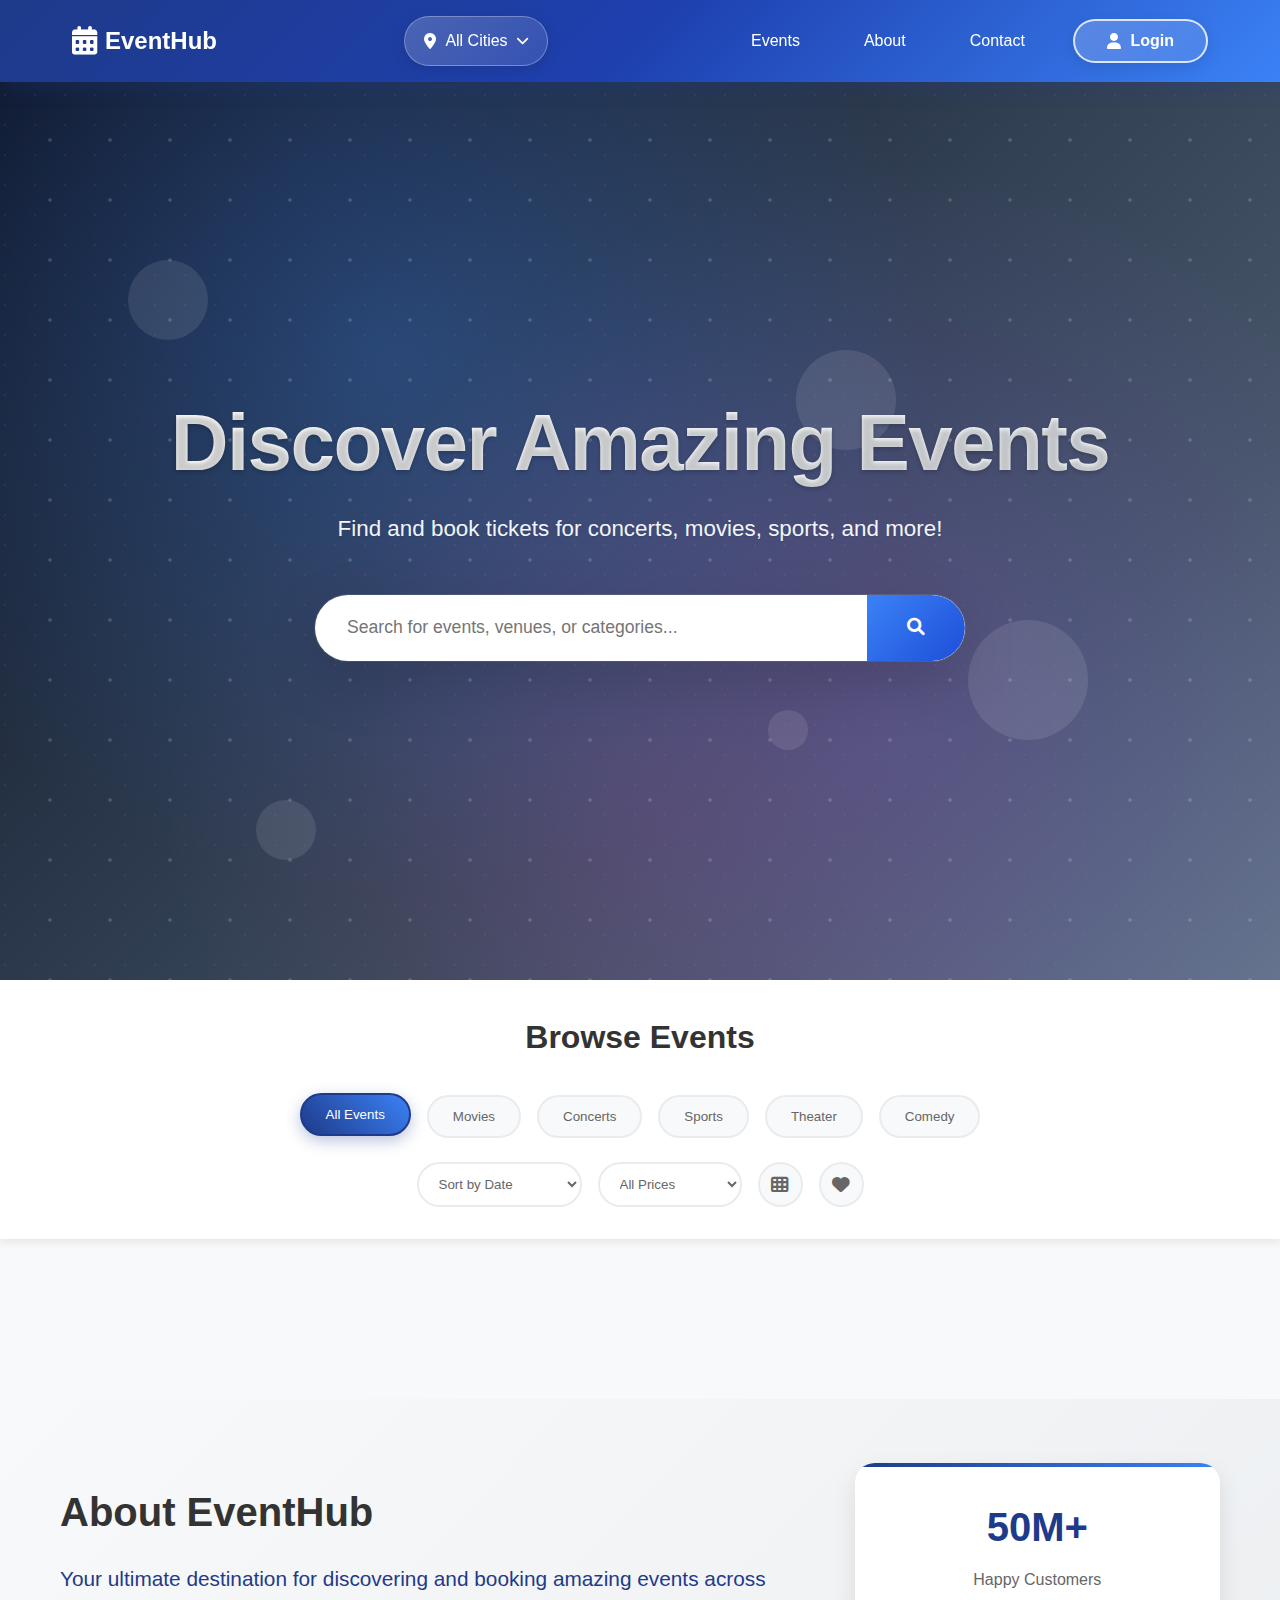
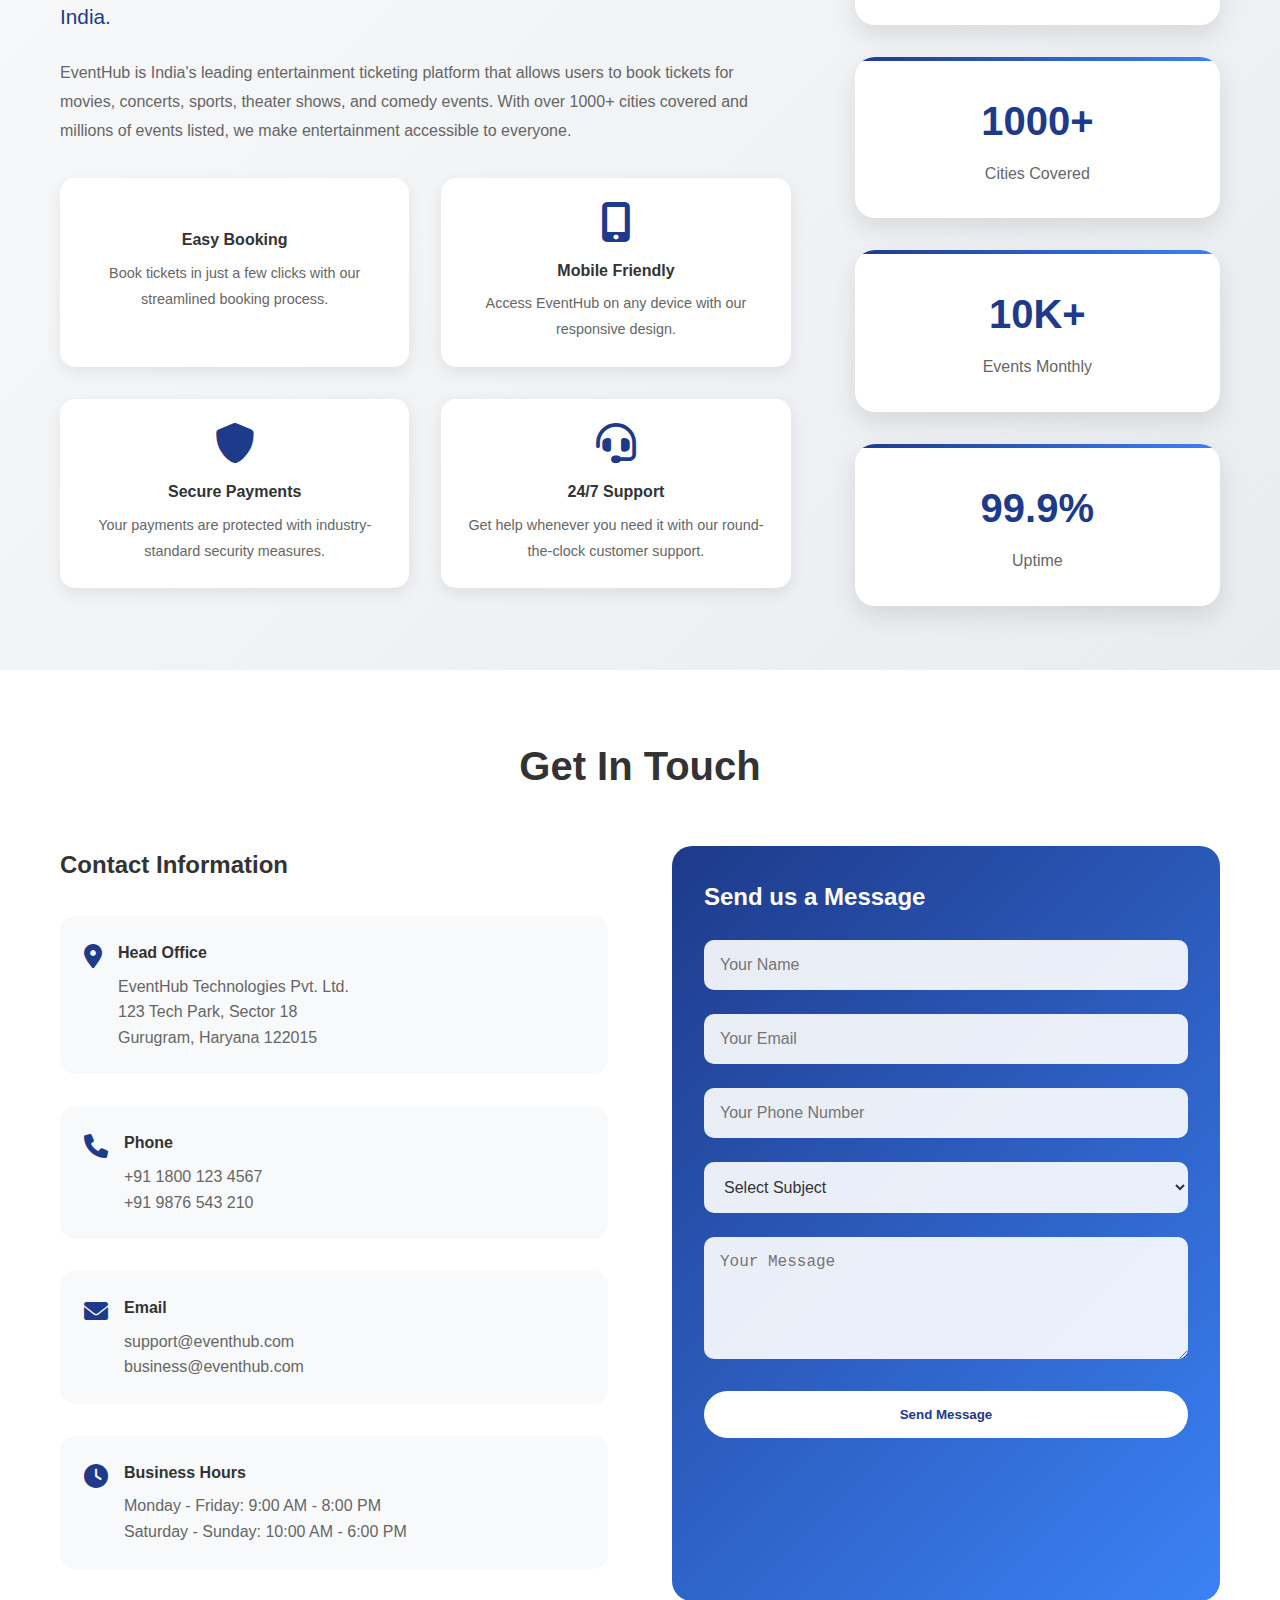
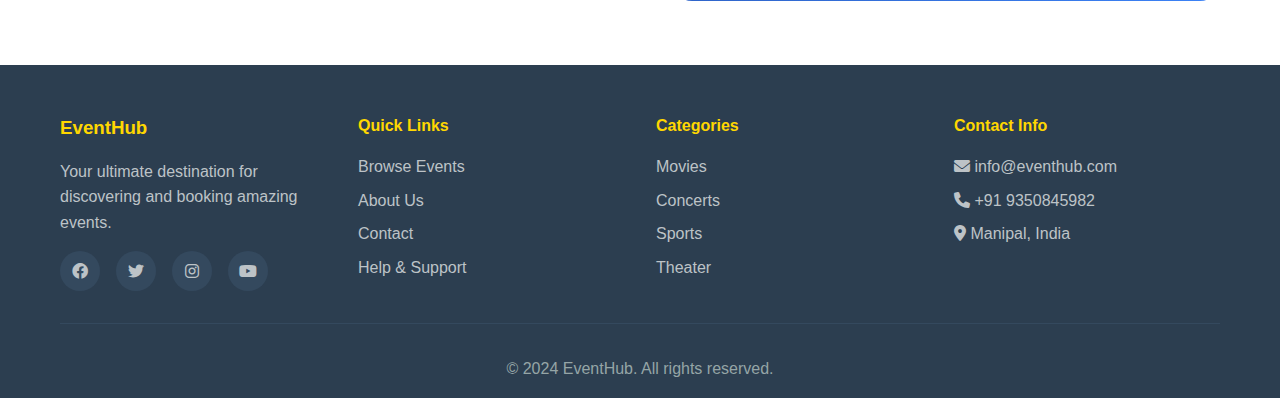
<file: index.html>
<!DOCTYPE html>
<html lang="en">
<head>
    <meta charset="UTF-8">
    <meta name="viewport" content="width=device-width, initial-scale=1.0">
    <title>EventHub - Your Ultimate Event Management Platform</title>
    <link rel="stylesheet" href="styles.css">
    <link href="https://cdnjs.cloudflare.com/ajax/libs/font-awesome/6.0.0/css/all.min.css" rel="stylesheet">
</head>
<body>
    <!-- Header -->
    <header class="header">
        <nav class="navbar">
            <div class="nav-brand">
                <i class="fas fa-calendar-alt"></i>
                <span>EventHub</span>
            </div>
            <div class="nav-center">
                <div class="city-selector" onclick="openCityModal()">
                    <i class="fas fa-map-marker-alt"></i>
                    <span id="selectedCity">All Cities</span>
                    <i class="fas fa-chevron-down"></i>
                </div>
            </div>
            <div class="nav-links">
                <a href="#events">Events</a>
                <a href="#about">About</a>
                <a href="#contact">Contact</a>
                <button class="login-btn" onclick="openLoginModal()" id="loginBtn">
                    <i class="fas fa-user"></i>
                    <span>Login</span>
                </button>
                <div class="user-menu" id="userMenu" style="display: none;">
                    <div class="user-info">
                        <i class="fas fa-user-circle"></i>
                        <span id="userName">John Doe</span>
                    </div>
                    <div class="user-dropdown">
                        <a href="#" onclick="showProfile()"><i class="fas fa-user"></i> My Profile</a>
                        <a href="#" onclick="showBookings()"><i class="fas fa-ticket-alt"></i> My Bookings</a>
                        <a href="#" onclick="showFavorites()"><i class="fas fa-heart"></i> Favorites</a>
                        <a href="#" onclick="logout()"><i class="fas fa-sign-out-alt"></i> Logout</a>
                    </div>
                </div>
            </div>
            <div class="hamburger">
                <span></span>
                <span></span>
                <span></span>
            </div>
        </nav>
    </header>

    <!-- Hero Section -->
    <section class="hero">
        <div class="floating-shapes">
            <div class="shape"></div>
            <div class="shape"></div>
            <div class="shape"></div>
            <div class="shape"></div>
            <div class="shape"></div>
        </div>
        <div class="hero-content">
            <h1>Discover Amazing Events</h1>
            <p>Find and book tickets for concerts, movies, sports, and more!</p>
            <div class="search-bar">
                <input type="text" id="searchInput" placeholder="Search for events, venues, or categories..." autocomplete="off">
                <button id="searchBtn"><i class="fas fa-search"></i></button>
            </div>
        </div>
    </section>

    <!-- Filter Section -->
    <section class="filter-section">
        <div class="container">
            <h2>Browse Events</h2>
            <div class="filter-controls">
                <div class="filter-tabs">
                    <button class="filter-btn active" data-category="all">All Events</button>
                    <button class="filter-btn" data-category="movies">Movies</button>
                    <button class="filter-btn" data-category="concerts">Concerts</button>
                    <button class="filter-btn" data-category="sports">Sports</button>
                    <button class="filter-btn" data-category="theater">Theater</button>
                    <button class="filter-btn" data-category="comedy">Comedy</button>
                </div>
                <div class="advanced-filters">
                    <select id="sortSelect" class="filter-dropdown">
                        <option value="date">Sort by Date</option>
                        <option value="price-low">Price: Low to High</option>
                        <option value="price-high">Price: High to Low</option>
                        <option value="popularity">Most Popular</option>
                    </select>
                    <select id="priceFilter" class="filter-dropdown">
                        <option value="all">All Prices</option>
                        <option value="0-500">Under ₹500</option>
                        <option value="500-1000">₹500 - ₹1000</option>
                        <option value="1000-2000">₹1000 - ₹2000</option>
                        <option value="2000+">Above ₹2000</option>
                    </select>
                    <button class="view-toggle" id="viewToggle" title="Toggle Grid/List View">
                        <i class="fas fa-th"></i>
                    </button>
                    <button class="favorites-toggle" id="favoritesToggle" title="Show Favorites">
                        <i class="fas fa-heart"></i>
                    </button>
                </div>
            </div>
        </div>
    </section>

    <!-- Events Grid -->
    <section class="events-section" id="events">
        <div class="container">
            <div class="events-grid" id="eventsGrid">
            </div>
        </div>
    </section>

    <!-- About Section -->
    <section class="about-section" id="about">
        <div class="container">
            <div class="about-content">
                <div class="about-text">
                    <h2>About EventHub</h2>
                    <p class="lead">Your ultimate destination for discovering and booking amazing events across India.</p>
                    <p>EventHub is India's leading entertainment ticketing platform that allows users to book tickets for movies, concerts, sports, theater shows, and comedy events. With over 1000+ cities covered and millions of events listed, we make entertainment accessible to everyone.</p>
                    
                    <div class="features-grid">
                        <div class="feature-item">
                            <i class="fas fa-tickets-alt"></i>
                            <h4>Easy Booking</h4>
                            <p>Book tickets in just a few clicks with our streamlined booking process.</p>
                        </div>
                        <div class="feature-item">
                            <i class="fas fa-mobile-alt"></i>
                            <h4>Mobile Friendly</h4>
                            <p>Access EventHub on any device with our responsive design.</p>
                        </div>
                        <div class="feature-item">
                            <i class="fas fa-shield-alt"></i>
                            <h4>Secure Payments</h4>
                            <p>Your payments are protected with industry-standard security measures.</p>
                        </div>
                        <div class="feature-item">
                            <i class="fas fa-headset"></i>
                            <h4>24/7 Support</h4>
                            <p>Get help whenever you need it with our round-the-clock customer support.</p>
                        </div>
                    </div>
                </div>
                <div class="about-stats">
                    <div class="stat-item">
                        <span class="stat-number">50M+</span>
                        <span class="stat-label">Happy Customers</span>
                    </div>
                    <div class="stat-item">
                        <span class="stat-number">1000+</span>
                        <span class="stat-label">Cities Covered</span>
                    </div>
                    <div class="stat-item">
                        <span class="stat-number">10K+</span>
                        <span class="stat-label">Events Monthly</span>
                    </div>
                    <div class="stat-item">
                        <span class="stat-number">99.9%</span>
                        <span class="stat-label">Uptime</span>
                    </div>
                </div>
            </div>
        </div>
    </section>

    <!-- Contact Section -->
    <section class="contact-section" id="contact">
        <div class="container">
            <h2>Get In Touch</h2>
            <div class="contact-content">
                <div class="contact-info">
                    <h3>Contact Information</h3>
                    <div class="contact-item">
                        <i class="fas fa-map-marker-alt"></i>
                        <div>
                            <h4>Head Office</h4>
                            <p>EventHub Technologies Pvt. Ltd.<br>
                            123 Tech Park, Sector 18<br>
                            Gurugram, Haryana 122015</p>
                        </div>
                    </div>
                    <div class="contact-item">
                        <i class="fas fa-phone"></i>
                        <div>
                            <h4>Phone</h4>
                            <p>+91 1800 123 4567<br>
                            +91 9876 543 210</p>
                        </div>
                    </div>
                    <div class="contact-item">
                        <i class="fas fa-envelope"></i>
                        <div>
                            <h4>Email</h4>
                            <p>support@eventhub.com<br>
                            business@eventhub.com</p>
                        </div>
                    </div>
                    <div class="contact-item">
                        <i class="fas fa-clock"></i>
                        <div>
                            <h4>Business Hours</h4>
                            <p>Monday - Friday: 9:00 AM - 8:00 PM<br>
                            Saturday - Sunday: 10:00 AM - 6:00 PM</p>
                        </div>
                    </div>
                </div>
                <div class="contact-form-container">
                    <form class="contact-form" id="contactForm">
                        <h3>Send us a Message</h3>
                        <div class="form-group">
                            <input type="text" id="contactName" placeholder="Your Name" required>
                        </div>
                        <div class="form-group">
                            <input type="email" id="contactEmail" placeholder="Your Email" required>
                        </div>
                        <div class="form-group">
                            <input type="tel" id="contactPhone" placeholder="Your Phone Number">
                        </div>
                        <div class="form-group">
                            <select id="contactSubject" required>
                                <option value="">Select Subject</option>
                                <option value="booking">Booking Issue</option>
                                <option value="refund">Refund Request</option>
                                <option value="technical">Technical Support</option>
                                <option value="partnership">Business Partnership</option>
                                <option value="other">Other</option>
                            </select>
                        </div>
                        <div class="form-group">
                            <textarea id="contactMessage" placeholder="Your Message" rows="5" required></textarea>
                        </div>
                        <button type="submit" class="submit-btn">Send Message</button>
                    </form>
                </div>
            </div>
        </div>
    </section>

    <!-- Booking Modal -->
    <div class="modal" id="bookingModal">
        <div class="modal-content">
            <span class="close">&times;</span>
            <div class="modal-header">
                <h2 id="modalEventTitle">Event Title</h2>
                <p id="modalEventDate">Event Date & Time</p>
            </div>
            <div class="modal-body">
                <div class="booking-details">
                    <div class="venue-info">
                        <h3>Venue Information</h3>
                        <p id="modalVenue">Venue Name</p>
                        <p id="modalLocation">Location</p>
                    </div>
                    <div class="ticket-selection">
                        <h3>Select Tickets</h3>
                        <div class="ticket-type">
                            <label for="regularTickets">Regular Tickets</label>
                            <div class="ticket-controls">
                                <button type="button" class="qty-btn" onclick="changeQuantity('regular', -1)">-</button>
                                <input type="number" id="regularTickets" value="0" min="0" max="10" readonly>
                                <button type="button" class="qty-btn" onclick="changeQuantity('regular', 1)">+</button>
                                <span class="price" id="regularPrice">₹500</span>
                            </div>
                        </div>
                        <div class="ticket-type">
                            <label for="premiumTickets">Premium Tickets</label>
                            <div class="ticket-controls">
                                <button type="button" class="qty-btn" onclick="changeQuantity('premium', -1)">-</button>
                                <input type="number" id="premiumTickets" value="0" min="0" max="10" readonly>
                                <button type="button" class="qty-btn" onclick="changeQuantity('premium', 1)">+</button>
                                <span class="price" id="premiumPrice">₹800</span>
                            </div>
                        </div>
                    </div>
                    <div class="booking-summary">
                        <h3>Booking Summary</h3>
                        <div class="summary-item">
                            <span>Total Tickets:</span>
                            <span id="totalTickets">0</span>
                        </div>
                        <div class="summary-item">
                            <span>Total Amount:</span>
                            <span id="totalAmount">₹0</span>
                        </div>
                    </div>
                </div>
            </div>
            <div class="modal-footer">
                <button class="btn-secondary" onclick="closeModal()">Cancel</button>
                <button class="btn-primary" onclick="confirmBooking()">Book Now</button>
            </div>
        </div>
    </div>

    <!-- Success Modal -->
    <div class="modal" id="successModal">
        <div class="modal-content success-modal">
            <div class="success-icon">
                <i class="fas fa-check-circle"></i>
            </div>
            <h2>Booking Confirmed!</h2>
            <p>Your tickets have been successfully booked. You will receive a confirmation email shortly.</p>
            <button class="btn-primary" onclick="closeSuccessModal()">Close</button>
        </div>
    </div>

    <!-- Login/Register Modal -->
    <div class="modal" id="loginModal">
        <div class="modal-content auth-modal">
            <span class="close" onclick="closeLoginModal()">&times;</span>
            <div class="auth-container">
                <!-- Login Form -->
                <div class="auth-form" id="loginForm">
                    <h2>Welcome Back!</h2>
                    <p>Sign in to your account</p>
                    <form onsubmit="handleLogin(event)">
                        <div class="form-group">
                            <input type="email" id="loginEmail" placeholder="Email Address" autocomplete="email" required>
                            <i class="fas fa-envelope form-icon"></i>
                        </div>
                        <div class="form-group">
                            <input type="password" id="loginPassword" placeholder="Password" autocomplete="current-password" required>
                            <i class="fas fa-lock form-icon"></i>
                        </div>
                        <div class="form-options">
                            <label class="checkbox-container">
                                <input type="checkbox" id="rememberMe">
                                <span class="checkmark"></span>
                                Remember me
                            </label>
                            <a href="#" class="forgot-link">Forgot Password?</a>
                        </div>
                        <button type="submit" class="auth-btn">Sign In</button>
                    </form>
                    <div class="auth-divider">
                        <span>or continue with</span>
                    </div>
                    <div class="social-login">
                        <button type="button" class="social-btn google-btn">
                            <i class="fab fa-google"></i>
                            Google
                        </button>
                        <button type="button" class="social-btn facebook-btn">
                            <i class="fab fa-facebook-f"></i>
                            Facebook
                        </button>
                    </div>
                    <p class="auth-switch">
                        Don't have an account? 
                        <a href="#" onclick="switchToRegister()">Sign up</a>
                    </p>
                </div>

                <!-- Register Form -->
                <div class="auth-form" id="registerForm" style="display: none;">
                    <h2>Create Account</h2>
                    <p>Join EventHub today</p>
                    <form onsubmit="handleRegister(event)">
                        <div class="form-group">
                            <input type="text" id="registerName" placeholder="Full Name" autocomplete="name" required>
                            <i class="fas fa-user form-icon"></i>
                        </div>
                        <div class="form-group">
                            <input type="email" id="registerEmail" placeholder="Email Address" autocomplete="email" required>
                            <i class="fas fa-envelope form-icon"></i>
                        </div>
                        <div class="form-group">
                            <input type="tel" id="registerPhone" placeholder="Phone Number" autocomplete="tel" required>
                            <i class="fas fa-phone form-icon"></i>
                        </div>
                        <div class="form-group">
                            <select id="registerCity" required>
                                <option value="">Select Your City</option>
                                <option value="mumbai">Mumbai</option>
                                <option value="delhi">Delhi</option>
                                <option value="bangalore">Bangalore</option>
                                <option value="hyderabad">Hyderabad</option>
                                <option value="pune">Pune</option>
                                <option value="chennai">Chennai</option>
                                <option value="kolkata">Kolkata</option>
                                <option value="ahmedabad">Ahmedabad</option>
                            </select>
                            <i class="fas fa-map-marker-alt form-icon"></i>
                        </div>
                        <div class="form-group">
                            <input type="password" id="registerPassword" placeholder="Password" autocomplete="new-password" required>
                            <i class="fas fa-lock form-icon"></i>
                        </div>
                        <div class="form-group">
                            <input type="password" id="confirmPassword" placeholder="Confirm Password" autocomplete="new-password" required>
                            <i class="fas fa-lock form-icon"></i>
                        </div>
                        <div class="form-options">
                            <label class="checkbox-container">
                                <input type="checkbox" id="agreeTerms" required>
                                <span class="checkmark"></span>
                                I agree to the <a href="#">Terms & Conditions</a>
                            </label>
                        </div>
                        <button type="submit" class="auth-btn">Create Account</button>
                    </form>
                    <div class="auth-divider">
                        <span>or continue with</span>
                    </div>
                    <div class="social-login">
                        <button type="button" class="social-btn google-btn">
                            <i class="fab fa-google"></i>
                            Google
                        </button>
                        <button type="button" class="social-btn facebook-btn">
                            <i class="fab fa-facebook-f"></i>
                            Facebook
                        </button>
                    </div>
                    <p class="auth-switch">
                        Already have an account? 
                        <a href="#" onclick="switchToLogin()">Sign in</a>
                    </p>
                </div>
            </div>
        </div>
    </div>

    <!-- City Selection Modal -->
    <div class="modal" id="cityModal">
        <div class="modal-content city-modal">
            <span class="close" onclick="closeCityModal()">&times;</span>
            <h2>Select Your City</h2>
            <div class="city-search">
                <input type="text" id="citySearch" placeholder="Search for your city...">
                <i class="fas fa-search"></i>
            </div>
            <div class="popular-cities">
                <h3>Popular Cities</h3>
                <div class="cities-grid">
                    <div class="city-item" onclick="selectCity('all')">
                        <i class="fas fa-globe"></i>
                        <span>All Cities</span>
                    </div>
                    <div class="city-item" onclick="selectCity('mumbai')">
                        <i class="fas fa-building"></i>
                        <span>Mumbai</span>
                    </div>
                    <div class="city-item" onclick="selectCity('delhi')">
                        <i class="fas fa-building"></i>
                        <span>Delhi</span>
                    </div>
                    <div class="city-item" onclick="selectCity('bangalore')">
                        <i class="fas fa-building"></i>
                        <span>Bangalore</span>
                    </div>
                    <div class="city-item" onclick="selectCity('hyderabad')">
                        <i class="fas fa-building"></i>
                        <span>Hyderabad</span>
                    </div>
                    <div class="city-item" onclick="selectCity('pune')">
                        <i class="fas fa-building"></i>
                        <span>Pune</span>
                    </div>
                    <div class="city-item" onclick="selectCity('chennai')">
                        <i class="fas fa-building"></i>
                        <span>Chennai</span>
                    </div>
                </div>
            </div>
        </div>
    </div>

    <!-- Footer -->
    <footer class="footer">
        <div class="container">
            <div class="footer-content">
                <div class="footer-section">
                    <h3>EventHub</h3>
                    <p>Your ultimate destination for discovering and booking amazing events.</p>
                    <div class="social-links">
                        <a href="#"><i class="fab fa-facebook"></i></a>
                        <a href="#"><i class="fab fa-twitter"></i></a>
                        <a href="#"><i class="fab fa-instagram"></i></a>
                        <a href="#"><i class="fab fa-youtube"></i></a>
                    </div>
                </div>
                <div class="footer-section">
                    <h4>Quick Links</h4>
                    <ul>
                        <li><a href="#events">Browse Events</a></li>
                        <li><a href="#about">About Us</a></li>
                        <li><a href="#contact">Contact</a></li>
                        <li><a href="#">Help & Support</a></li>
                    </ul>
                </div>
                <div class="footer-section">
                    <h4>Categories</h4>
                    <ul>
                        <li><a href="#">Movies</a></li>
                        <li><a href="#">Concerts</a></li>
                        <li><a href="#">Sports</a></li>
                        <li><a href="#">Theater</a></li>
                    </ul>
                </div>
                <div class="footer-section">
                    <h4>Contact Info</h4>
                    <p><i class="fas fa-envelope"></i> info@eventhub.com</p>
                    <p><i class="fas fa-phone"></i> +91 9350845982</p>
                    <p><i class="fas fa-map-marker-alt"></i> Manipal, India</p>
                </div>
            </div>
            <div class="footer-bottom">
                <p>&copy; 2024 EventHub. All rights reserved.</p>
            </div>
        </div>
    </footer>

    <script src="script.js"></script>
</body>
</html>
</file>
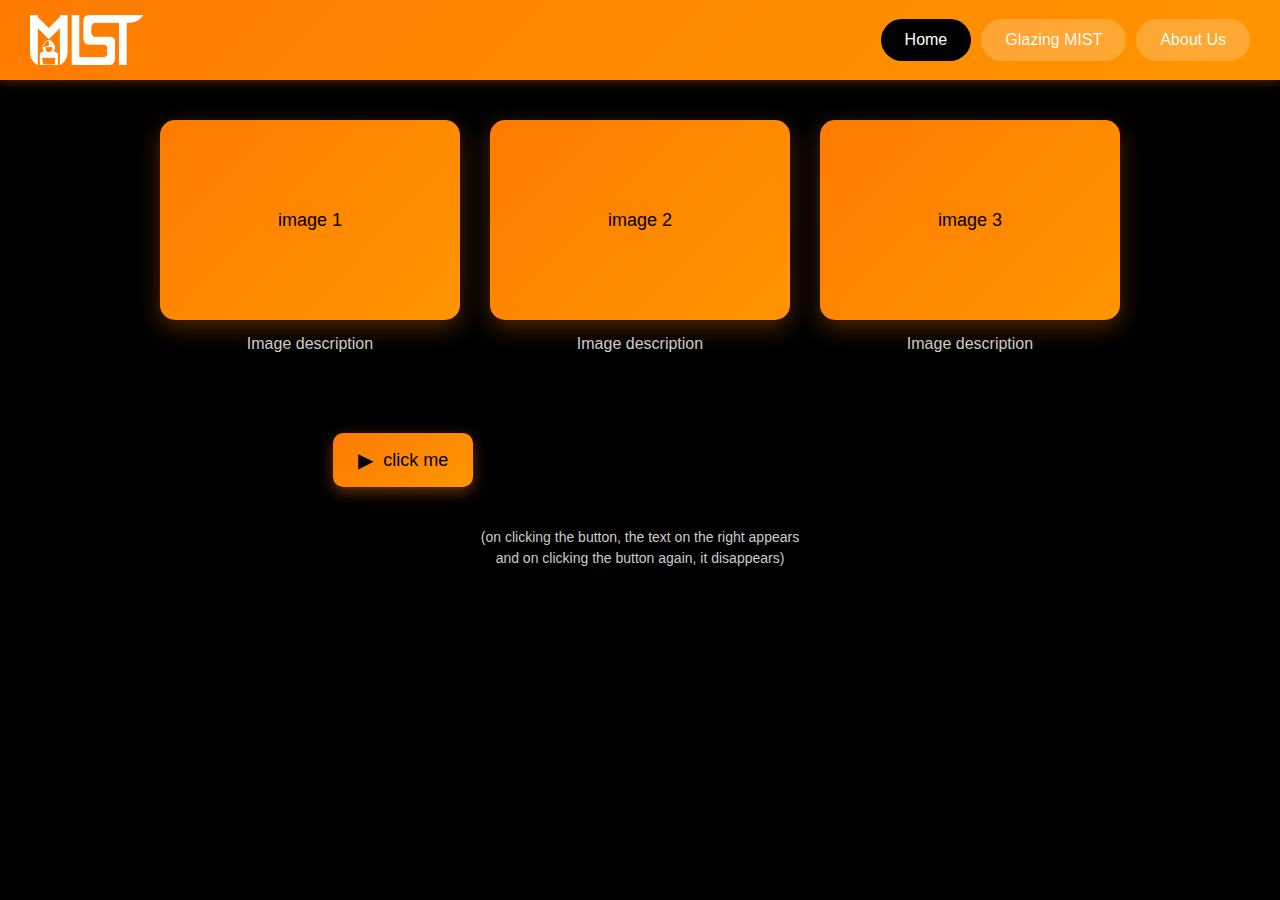
<file: WEBDEV TASK 1/index.html>
<!DOCTYPE html>
<html lang="en">
<head>
    <meta charset="UTF-8">
    <meta name="viewport" content="width=device-width, initial-scale=1.0">
    <title>MIST Website</title>
    <link rel="stylesheet" href="styles.css">
</head>
<body>
    <!-- Navigation Bar -->
    <nav class="navbar">
        <div class="logo">
            <img src="mist logo.png" alt="MIST Logo" class="logo-img">
        </div>
        <div class="nav-buttons">
            <button class="nav-btn active" data-page="home">Home</button>
            <button class="nav-btn" data-page="glazing">Glazing MIST</button>
            <button class="nav-btn" data-page="about">About Us</button>
        </div>
    </nav>

    <!-- Home Page -->
    <div id="home-page" class="page active">
        <div class="image-gallery">
            <div class="image-card">
                <div class="image-placeholder">image 1</div>
                <p class="image-description">Image description</p>
            </div>
            <div class="image-card">
                <div class="image-placeholder">image 2</div>
                <p class="image-description">Image description</p>
            </div>
            <div class="image-card">
                <div class="image-placeholder">image 3</div>
                <p class="image-description">Image description</p>
            </div>
        </div>
        
        <div class="interactive-section">
            <div class="click-button-container">
                <button class="click-button" id="clickMeBtn">
                    <span class="triangle">▶</span>
                    <span class="btn-text">click me</span>
                </button>
                <div class="click-message" id="clickMessage">YOU CLICKED THE BUTTON YAYYY!!!</div>
            </div>
            
            <div class="instruction-text">
                (on clicking the button, the text on the right appears<br>
                and on clicking the button again, it disappears)
            </div>
        </div>
    </div>

    <!-- Glazing MIST Page -->
    <div id="glazing-page" class="page">
        <div class="glazing-content">
            <div class="mist-logo-grid">
                <img src="mist logo.png" alt="MIST Logo" class="logo-top">
                <img src="mist logo.png" alt="MIST Logo" class="logo-left">
                <img src="mist logo.png" alt="MIST Logo" class="logo-right">
                <img src="mist logo.png" alt="MIST Logo" class="logo-bottom">
            </div>
            <p class="glazing-subtitle">MIST (Manipal Information Security Team) is the elite hacker squad that protects the campus from cyber threats while roasting people who still use "password123". These digital legends can explain SQL injection using dosa analogies and have CTF skills so sharp they could hack the attendance system (but won't, obviously).</p>
            <p class="glazing-subtitle">The MIST crew makes cybersecurity cooler than Instagram reels and runs workshops where overconfident CS students learn that watching Mr. Robot doesn't make them hackers. They're the heroes who save Manipalites from Nigerian princes and convince them that their crush's birthday isn't a strong password.</p>
        </div>
    </div>

    <!-- About Us Page -->
    <div id="about-page" class="page">
        <div class="about-content">
            <div class="alert-section">
                <button class="alert-button" id="alertBtn">press me pls</button>
                <p class="alert-description">
                    clicking on this button shows your name, registration number and phone number in a JS alert
                </p>
            </div>
        </div>
    </div>

    <script src="script.js"></script>
</body>
</html>
</file>
<file: WEBDEV TASK 1/styles.css>
* {
    margin: 0;
    padding: 0;
    box-sizing: border-box;
}

body {
    font-family: 'Arial', sans-serif;
    background-color: #000;
    color: #fff;
    overflow-x: hidden;
}

/* Navigation Bar */
.navbar {
    background: linear-gradient(135deg, #ff7b00, #ff9500);
    padding: 15px 30px;
    display: flex;
    justify-content: space-between;
    align-items: center;
    box-shadow: 0 2px 10px rgba(255, 123, 0, 0.3);
}

.logo {
    display: flex;
    align-items: center;
    gap: 10px;
}

.logo-img {
    height: 50px;
    width: auto;
    max-width: 150px;
    object-fit: contain;
}

.nav-buttons {
    display: flex;
    gap: 10px;
}

.nav-btn {
    padding: 12px 24px;
    border: none;
    border-radius: 25px;
    background-color: rgba(255, 255, 255, 0.2);
    color: #fff;
    font-size: 16px;
    font-weight: 500;
    cursor: pointer;
    transition: all 0.3s ease;
    backdrop-filter: blur(10px);
}

.nav-btn:hover {
    background-color: rgba(255, 255, 255, 0.3);
    transform: translateY(-2px);
}

.nav-btn.active {
    background-color: #000;
    color: #fff;
}

/* Page Container */
.page {
    display: none;
    min-height: calc(100vh - 80px);
    padding: 40px;
}

.page.active {
    display: block;
}

/* Home Page Styles */
.image-gallery {
    display: flex;
    justify-content: center;
    gap: 30px;
    margin-bottom: 80px;
    flex-wrap: wrap;
}

.image-card {
    text-align: center;
}

.image-placeholder {
    width: 300px;
    height: 200px;
    background: linear-gradient(135deg, #ff7b00, #ff9500);
    border-radius: 15px;
    display: flex;
    align-items: center;
    justify-content: center;
    font-size: 18px;
    font-weight: 500;
    color: #000;
    margin-bottom: 15px;
    box-shadow: 0 8px 25px rgba(255, 123, 0, 0.3);
    transition: transform 0.3s ease;
}

.image-placeholder:hover {
    transform: translateY(-5px);
}

.image-description {
    color: #ccc;
    font-size: 16px;
}

.interactive-section {
    display: flex;
    flex-direction: column;
    align-items: center;
    gap: 40px;
}

.click-button-container {
    display: flex;
    align-items: center;
    gap: 40px;
}

.click-button {
    display: flex;
    align-items: center;
    gap: 10px;
    padding: 15px 25px;
    background: linear-gradient(135deg, #ff7b00, #ff9500);
    border: none;
    border-radius: 10px;
    color: #000;
    font-size: 18px;
    font-weight: 500;
    cursor: pointer;
    transition: all 0.3s ease;
    box-shadow: 0 5px 15px rgba(255, 123, 0, 0.4);
}

.click-button:hover {
    transform: translateY(-3px);
    box-shadow: 0 8px 25px rgba(255, 123, 0, 0.6);
}

.triangle {
    font-size: 20px;
    color: #000;
}

.click-message {
    font-size: 24px;
    font-weight: bold;
    color: #fff;
    opacity: 0;
    transition: opacity 0.3s ease;
}

.click-message.show {
    opacity: 1;
}

.instruction-text {
    color: #ccc;
    text-align: center;
    line-height: 1.5;
    font-size: 14px;
}

/* Glazing MIST Page */
.glazing-content {
    display: flex;
    flex-direction: column;
    align-items: center;
    justify-content: center;
    min-height: 60vh;
    text-align: center;
}

.mist-logo-grid {
    display: grid;
    grid-template-columns: 1fr 1fr 1fr 1fr;
    grid-template-rows: 1fr;
    gap: 30px;
    margin-bottom: 60px;
    align-items: center;
    justify-items: center;
    width: 90%;
    max-width: 1400px;
    margin-left: auto;
    margin-right: auto;
}

.mist-logo-grid img {
    height: 250px;
    width: auto;
    max-width: 100%;
    filter: drop-shadow(0 0 20px rgba(255, 255, 255, 0.5));
    transition: all 0.3s ease;
}

/* Top orientation - normal */
.logo-top {
    transform: rotate(0deg);
}

/* Left orientation - rotated 90deg counterclockwise */
.logo-left {
    transform: rotate(-90deg);
}

/* Right orientation - rotated 90deg clockwise */
.logo-right {
    transform: rotate(90deg);
}

/* Bottom orientation - upside down */
.logo-bottom {
    transform: rotate(180deg);
}

.logo-top:hover {
    transform: scale(1.1) rotate(0deg);
}

.logo-left:hover {
    transform: scale(1.1) rotate(-90deg);
}

.logo-right:hover {
    transform: scale(1.1) rotate(90deg);
}

.logo-bottom:hover {
    transform: scale(1.1) rotate(180deg);
}

.glazing-subtitle {
    font-size: 16px;
    color: #ccc;
    letter-spacing: 1px;
    text-transform: none;
    line-height: 1.6;
    max-width: 800px;
    margin: 0 auto 20px auto;
    text-align: center;
}

/* About Us Page */
.about-content {
    display: flex;
    flex-direction: column;
    align-items: center;
    justify-content: center;
    min-height: 60vh;
    text-align: center;
}

.alert-section {
    display: flex;
    flex-direction: column;
    align-items: center;
    gap: 30px;
}

.alert-button {
    padding: 20px 40px;
    background: linear-gradient(135deg, #ff7b00, #ff9500);
    border: none;
    border-radius: 15px;
    color: #000;
    font-size: 20px;
    font-weight: 600;
    cursor: pointer;
    transition: all 0.3s ease;
    box-shadow: 0 8px 25px rgba(255, 123, 0, 0.4);
}

.alert-button:hover {
    transform: translateY(-5px);
    box-shadow: 0 12px 35px rgba(255, 123, 0, 0.6);
}

.alert-description {
    color: #ccc;
    font-size: 16px;
    max-width: 600px;
    line-height: 1.5;
}

/* Responsive Design */
@media (max-width: 768px) {
    .navbar {
        flex-direction: column;
        gap: 20px;
        padding: 20px;
    }
    
    .nav-buttons {
        width: 100%;
        justify-content: center;
    }
    
    .image-gallery {
        flex-direction: column;
        align-items: center;
    }
    
    .click-button-container {
        flex-direction: column;
        gap: 20px;
    }
    
    .mist-logo-grid {
        gap: 15px;
        width: 95%;
        max-width: 700px;
        grid-template-columns: 1fr 1fr 1fr 1fr;
    }
    
    .mist-logo-grid img {
        height: 150px;
    }
    
    .page {
        padding: 20px;
    }
}

@media (max-width: 480px) {
    .image-placeholder {
        width: 250px;
        height: 150px;
    }
    
    .mist-logo-grid {
        gap: 8px;
        width: 95%;
        max-width: 320px;
        grid-template-columns: 1fr 1fr;
        grid-template-rows: 1fr 1fr;
    }
    
    .mist-logo-grid img {
        height: 80px;
    }
}
</file>
<file: styles.css>
/* Reset and Base Styles */
* {
    margin: 0;
    padding: 0;
    box-sizing: border-box;
}

body {
    font-family: 'Segoe UI', Tahoma, Geneva, Verdana, sans-serif;
    line-height: 1.6;
    color: #333;
    background-color: #f8f9fa;
}

.container {
    max-width: 1200px;
    margin: 0 auto;
    padding: 0 20px;
}

/* Header Styles */
.header {
    background: linear-gradient(135deg, #1e3a8a 0%, #1e40af 50%, #3b82f6 100%);
    color: white;
    padding: 0;
    box-shadow: 0 4px 20px rgba(30, 58, 138, 0.3);
    position: fixed;
    top: 0;
    width: 100%;
    z-index: 1000;
    backdrop-filter: blur(10px);
}

.navbar {
    display: flex;
    justify-content: space-between;
    align-items: center;
    padding: 1rem 2rem;
    max-width: 1200px;
    margin: 0 auto;
    position: relative;
}

.nav-brand {
    display: flex;
    align-items: center;
    font-size: 1.5rem;
    font-weight: bold;
}

.nav-brand i {
    margin-right: 0.5rem;
    font-size: 1.8rem;
}

.nav-links {
    display: flex;
    align-items: center;
    gap: 2rem;
}

.nav-links a {
    color: white;
    text-decoration: none;
    transition: all 0.3s ease;
    padding: 0.5rem 1rem;
    border-radius: 20px;
    font-weight: 500;
    position: relative;
    overflow: hidden;
}

.nav-links a:hover {
    color: #ffffff;
    background: rgba(255,255,255,0.15);
    transform: translateY(-1px);
    backdrop-filter: blur(10px);
}

.nav-center {
    display: flex;
    align-items: center;
}

.city-selector {
    display: flex;
    align-items: center;
    gap: 0.6rem;
    background: linear-gradient(135deg, rgba(255,255,255,0.2), rgba(255,255,255,0.1));
    padding: 0.7rem 1.2rem;
    border-radius: 25px;
    cursor: pointer;
    transition: all 0.3s ease;
    backdrop-filter: blur(10px);
    border: 1px solid rgba(255,255,255,0.3);
    box-shadow: 0 4px 15px rgba(0,0,0,0.1);
    font-weight: 500;
}

.city-selector:hover {
    background: linear-gradient(135deg, rgba(255,255,255,0.3), rgba(255,255,255,0.2));
    transform: translateY(-2px) scale(1.05);
    box-shadow: 0 8px 25px rgba(0,0,0,0.15);
    border-color: rgba(255,255,255,0.5);
}

.city-selector i:last-child {
    font-size: 0.8rem;
    transition: transform 0.3s ease;
}

.city-selector:hover i:last-child {
    transform: rotate(180deg);
}

.login-btn {
    background: linear-gradient(135deg, rgba(255,255,255,0.2), rgba(255,255,255,0.1));
    color: white;
    border: 2px solid rgba(255,255,255,0.8);
    padding: 0.7rem 2rem;
    border-radius: 30px;
    cursor: pointer;
    transition: all 0.3s ease;
    display: flex;
    align-items: center;
    gap: 0.6rem;
    font-weight: 600;
    font-size: 1rem;
    backdrop-filter: blur(10px);
    box-shadow: 0 4px 15px rgba(0,0,0,0.1);
    position: relative;
    overflow: hidden;
}

.login-btn:hover {
    background: linear-gradient(135deg, rgba(255,255,255,0.95), rgba(255,255,255,0.9));
    color: #1e3a8a;
    transform: translateY(-2px) scale(1.05);
    box-shadow: 0 8px 25px rgba(0,0,0,0.2);
    border-color: rgba(255,255,255,1);
}

.user-menu {
    position: relative;
}

.user-info {
    display: flex;
    align-items: center;
    gap: 0.5rem;
    background: rgba(255,255,255,0.2);
    padding: 0.5rem 1rem;
    border-radius: 25px;
    cursor: pointer;
    transition: all 0.3s ease;
}

.user-info:hover {
    background: rgba(255,255,255,0.3);
}

.user-dropdown {
    position: absolute;
    top: 100%;
    right: 0;
    background: white;
    border-radius: 10px;
    box-shadow: 0 10px 30px rgba(0,0,0,0.2);
    min-width: 180px;
    z-index: 1001;
    overflow: hidden;
    margin-top: 0.5rem;
    opacity: 0;
    transform: translateY(-10px);
    transition: all 0.3s ease;
    pointer-events: none;
}

.user-menu:hover .user-dropdown {
    opacity: 1;
    transform: translateY(0);
    pointer-events: all;
}

.user-dropdown a {
    display: flex;
    align-items: center;
    gap: 0.75rem;
    padding: 0.75rem 1rem;
    color: #333;
    text-decoration: none;
    transition: background 0.3s ease;
}

.user-dropdown a:hover {
    background: #f8f9fa;
    color: #667eea;
}

.hamburger {
    display: none;
    flex-direction: column;
    cursor: pointer;
}

.hamburger span {
    width: 25px;
    height: 3px;
    background: white;
    margin: 3px 0;
    transition: 0.3s;
}

/* Hero Section */
.hero {
    background: linear-gradient(135deg, #0f172a 0%, #1e293b 25%, #334155 50%, #475569 75%, #64748b 100%);
    position: relative;
    height: 100vh;
    display: flex;
    align-items: center;
    justify-content: center;
    text-align: center;
    color: white;
    margin-top: 80px;
    overflow: hidden;
}

.hero::before {
    content: '';
    position: absolute;
    top: 0;
    left: 0;
    right: 0;
    bottom: 0;
    background: 
        radial-gradient(circle at 30% 30%, rgba(59, 130, 246, 0.3) 0%, transparent 50%),
        radial-gradient(circle at 70% 70%, rgba(139, 92, 246, 0.2) 0%, transparent 50%),
        radial-gradient(circle at 50% 80%, rgba(236, 72, 153, 0.1) 0%, transparent 50%);
    animation: backgroundMove 15s ease-in-out infinite;
}

.hero::after {
    content: '';
    position: absolute;
    top: -50%;
    left: -50%;
    width: 200%;
    height: 200%;
    background: 
        radial-gradient(circle, rgba(255, 255, 255, 0.15) 2px, transparent 2px),
        radial-gradient(circle, rgba(255, 107, 107, 0.1) 1px, transparent 1px);
    background-size: 60px 60px, 30px 30px;
    animation: floatingDots 15s linear infinite;
}

.hero .floating-shapes {
    position: absolute;
    width: 100%;
    height: 100%;
    overflow: hidden;
    pointer-events: none;
}

.hero .floating-shapes .shape {
    position: absolute;
    background: rgba(255, 255, 255, 0.1);
    border-radius: 50%;
    animation: float 6s ease-in-out infinite;
}

.hero .floating-shapes .shape:nth-child(1) {
    width: 80px;
    height: 80px;
    top: 20%;
    left: 10%;
    animation-delay: 0s;
}

.hero .floating-shapes .shape:nth-child(2) {
    width: 120px;
    height: 120px;
    top: 60%;
    right: 15%;
    animation-delay: 2s;
}

.hero .floating-shapes .shape:nth-child(3) {
    width: 60px;
    height: 60px;
    top: 80%;
    left: 20%;
    animation-delay: 4s;
}

.hero .floating-shapes .shape:nth-child(4) {
    width: 100px;
    height: 100px;
    top: 30%;
    right: 30%;
    animation-delay: 1s;
}

.hero .floating-shapes .shape:nth-child(5) {
    width: 40px;
    height: 40px;
    top: 70%;
    left: 60%;
    animation-delay: 3s;
}

@keyframes backgroundMove {
    0%, 100% { transform: translateX(0) translateY(0); }
    25% { transform: translateX(-20px) translateY(-10px); }
    50% { transform: translateX(20px) translateY(10px); }
    75% { transform: translateX(-10px) translateY(20px); }
}

@keyframes floatingDots {
    0% { transform: translate(0, 0) rotate(0deg); }
    100% { transform: translate(-50px, -50px) rotate(360deg); }
}

@keyframes float {
    0%, 100% { transform: translateY(0px) rotate(0deg); }
    50% { transform: translateY(-20px) rotate(180deg); }
}

.hero-content {
    position: relative;
    z-index: 10;
    animation: fadeInUp 1s ease-out;
}

.hero-content h1 {
    font-size: 5rem;
    margin-bottom: 1.5rem;
    font-weight: 900;
    color: #ffffff;
    text-shadow: 0 2px 4px rgba(0,0,0,0.2);
    animation: slideInFromLeft 1s ease-out 0.3s both;
    line-height: 1.1;
    letter-spacing: -0.02em;
    background: linear-gradient(135deg, #ffffff 0%, #f1f5f9 50%, #e2e8f0 100%);
    background-size: 200% 200%;
    -webkit-background-clip: text;
    -webkit-text-fill-color: transparent;
    background-clip: text;
    animation: slideInFromLeft 1s ease-out 0.3s both, textShimmer 3s ease-in-out infinite;
}

.hero-content p {
    font-size: 1.4rem;
    margin-bottom: 3rem;
    color: #f1f5f9;
    animation: slideInFromRight 1s ease-out 0.6s both;
    font-weight: 500;
    line-height: 1.6;
    max-width: 650px;
    margin-left: auto;
    margin-right: auto;
    text-shadow: 0 1px 2px rgba(0,0,0,0.1);
}

@keyframes fadeInUp {
    from {
        opacity: 0;
        transform: translateY(30px);
    }
    to {
        opacity: 1;
        transform: translateY(0);
    }
}

@keyframes slideInFromLeft {
    from {
        opacity: 0;
        transform: translateX(-100px);
    }
    to {
        opacity: 1;
        transform: translateX(0);
    }
}

@keyframes slideInFromRight {
    from {
        opacity: 0;
        transform: translateX(100px);
    }
    to {
        opacity: 1;
        transform: translateX(0);
    }
}

.search-bar {
    display: flex;
    max-width: 650px;
    margin: 0 auto;
    background: #ffffff;
    border-radius: 60px;
    overflow: hidden;
    box-shadow: 0 20px 60px rgba(0,0,0,0.15), 0 0 0 1px rgba(255,255,255,0.1);
    position: relative;
    animation: bounceIn 1s ease-out 0.9s both;
    border: none;
}


.search-bar input {
    flex: 1;
    padding: 1.4rem 2rem;
    border: none;
    outline: none;
    font-size: 1.1rem;
    background: transparent;
    transition: all 0.3s ease;
    color: #1f2937;
    font-weight: 500;
    font-family: inherit;
}

.search-bar input:focus {
    background: #f9fafb;
}

.search-bar button {
    background: linear-gradient(135deg, #3b82f6 0%, #1d4ed8 100%);
    color: white;
    border: none;
    padding: 1.4rem 2.5rem;
    cursor: pointer;
    transition: all 0.3s ease;
    position: relative;
    overflow: hidden;
    font-size: 1.1rem;
    font-weight: 600;
    border-radius: 0 60px 60px 0;
}

.search-bar button::before {
    content: '';
    position: absolute;
    top: 0;
    left: -100%;
    width: 100%;
    height: 100%;
    background: linear-gradient(90deg, transparent, rgba(255,255,255,0.2), transparent);
    transition: left 0.5s;
}

.search-bar button:hover::before {
    left: 100%;
}

.search-bar button:hover {
    background: linear-gradient(135deg, #2563eb 0%, #1e40af 100%);
    transform: translateY(-1px);
    box-shadow: 0 10px 20px rgba(59, 130, 246, 0.3);
}

@keyframes bounceIn {
    0% {
        opacity: 0;
        transform: scale(0.3);
    }
    50% {
        opacity: 1;
        transform: scale(1.1);
    }
    100% {
        opacity: 1;
        transform: scale(1);
    }
}

@keyframes gradientShift {
    0% { background-position: 0% 50%; }
    50% { background-position: 100% 50%; }
    100% { background-position: 0% 50%; }
}

@keyframes textShimmer {
    0% { background-position: 0% 50%; }
    50% { background-position: 100% 50%; }
    100% { background-position: 0% 50%; }
}

/* Filter Section */
.filter-section {
    padding: 2rem 0;
    background: white;
    box-shadow: 0 2px 10px rgba(0,0,0,0.1);
}

.filter-section h2 {
    text-align: center;
    margin-bottom: 2rem;
    color: #333;
    font-size: 2rem;
}

.filter-controls {
    display: flex;
    flex-direction: column;
    gap: 1.5rem;
    align-items: center;
}

.filter-tabs {
    display: flex;
    justify-content: center;
    gap: 1rem;
    flex-wrap: wrap;
}

.advanced-filters {
    display: flex;
    gap: 1rem;
    align-items: center;
    flex-wrap: wrap;
    justify-content: center;
}

.filter-dropdown {
    padding: 0.75rem 1rem;
    border: 2px solid #e9ecef;
    border-radius: 25px;
    background: white;
    color: #666;
    font-weight: 500;
    cursor: pointer;
    transition: all 0.3s ease;
    outline: none;
}

.filter-dropdown:hover,
.filter-dropdown:focus {
    border-color: #1e3a8a;
    color: #1e3a8a;
}

.view-toggle,
.favorites-toggle {
    background: #f8f9fa;
    color: #666;
    border: 2px solid #e9ecef;
    width: 45px;
    height: 45px;
    border-radius: 50%;
    cursor: pointer;
    transition: all 0.3s ease;
    display: flex;
    align-items: center;
    justify-content: center;
    font-size: 1.1rem;
}

.view-toggle:hover,
.favorites-toggle:hover {
    background: #1e3a8a;
    color: white;
    border-color: #1e3a8a;
    transform: scale(1.1);
}

.favorites-toggle.active {
    background: #1e3a8a;
    color: white;
    border-color: #1e3a8a;
}

.filter-btn {
    background: #f8f9fa;
    color: #666;
    border: 2px solid #e9ecef;
    padding: 0.75rem 1.5rem;
    border-radius: 25px;
    cursor: pointer;
    transition: all 0.3s ease;
    font-weight: 500;
}

.filter-btn:hover,
.filter-btn.active {
    background: linear-gradient(45deg, #1e3a8a, #3b82f6);
    color: white;
    border-color: #1e3a8a;
    transform: translateY(-2px);
    box-shadow: 0 5px 15px rgba(30, 58, 138, 0.3);
}

/* Events Section */
.events-section {
    padding: 4rem 0;
}

.events-grid {
    display: grid;
    grid-template-columns: repeat(auto-fit, minmax(300px, 1fr));
    gap: 2rem;
    margin-top: 2rem;
}

.event-card {
    background: white;
    border-radius: 20px;
    overflow: hidden;
    box-shadow: 0 8px 25px rgba(0,0,0,0.1);
    transition: all 0.4s cubic-bezier(0.25, 0.8, 0.25, 1);
    cursor: pointer;
    position: relative;
    border: 1px solid rgba(102, 126, 234, 0.1);
}

.event-card::before {
    content: '';
    position: absolute;
    top: 0;
    left: 0;
    right: 0;
    bottom: 0;
    background: linear-gradient(45deg, rgba(30, 58, 138, 0.05), rgba(59, 130, 246, 0.05));
    opacity: 0;
    transition: opacity 0.3s ease;
    z-index: 1;
}

.event-card:hover::before {
    opacity: 1;
}

.event-card:hover {
    transform: translateY(-10px) scale(1.02);
    box-shadow: 0 20px 40px rgba(30, 58, 138, 0.2);
    border-color: rgba(30, 58, 138, 0.3);
}

.event-image {
    width: 100%;
    height: 220px;
    background: linear-gradient(135deg, #1e3a8a 0%, #3b82f6 50%, #60a5fa 100%);
    display: flex;
    align-items: center;
    justify-content: center;
    color: white;
    font-size: 2.5rem;
    position: relative;
    overflow: hidden;
}

.event-image::before {
    content: '';
    position: absolute;
    top: 0;
    left: 0;
    right: 0;
    bottom: 0;
    background: 
        radial-gradient(circle at 20% 80%, rgba(255,255,255,0.1) 0%, transparent 50%),
        radial-gradient(circle at 80% 20%, rgba(255,255,255,0.1) 0%, transparent 50%),
        linear-gradient(135deg, rgba(30, 58, 138, 0.9), rgba(59, 130, 246, 0.9));
    transition: all 0.3s ease;
}

.event-image::after {
    content: '';
    position: absolute;
    top: -50%;
    left: -50%;
    width: 200%;
    height: 200%;
    background: linear-gradient(45deg, transparent, rgba(255,255,255,0.1), transparent);
    transform: rotate(45deg);
    transition: all 0.6s ease;
    opacity: 0;
}

.event-card:hover .event-image::after {
    animation: shimmer 1.5s ease-in-out;
    opacity: 1;
}

.event-image i {
    position: relative;
    z-index: 2;
    text-shadow: 2px 2px 4px rgba(0,0,0,0.3);
    transition: all 0.3s ease;
}

.event-card:hover .event-image i {
    transform: scale(1.1) rotate(5deg);
}

@keyframes shimmer {
    0% { transform: translateX(-100%) translateY(-100%) rotate(45deg); }
    100% { transform: translateX(100%) translateY(100%) rotate(45deg); }
}

.event-info {
    padding: 1.5rem;
    position: relative;
    z-index: 2;
}

.event-header {
    display: flex;
    justify-content: space-between;
    align-items: flex-start;
    margin-bottom: 1rem;
}

.favorite-btn {
    background: none;
    border: none;
    color: #ccc;
    font-size: 1.2rem;
    cursor: pointer;
    transition: all 0.3s ease;
    padding: 0.5rem;
    border-radius: 50%;
}

.favorite-btn:hover,
.favorite-btn.active {
    color: #ff6b6b;
    transform: scale(1.2);
}

.favorite-btn.active {
    animation: heartBeat 0.6s ease-in-out;
}

@keyframes heartBeat {
    0%, 14%, 28%, 42%, 70% {
        transform: scale(1);
    }
    7%, 21%, 35% {
        transform: scale(1.3);
    }
}

.event-category {
    display: inline-block;
    background: linear-gradient(45deg, #1e3a8a, #3b82f6);
    color: white;
    padding: 0.25rem 0.75rem;
    border-radius: 15px;
    font-size: 0.8rem;
    margin-bottom: 0.5rem;
    text-transform: uppercase;
    font-weight: 500;
    box-shadow: 0 2px 8px rgba(30, 58, 138, 0.3);
}

.event-title {
    font-size: 1.25rem;
    font-weight: 600;
    margin-bottom: 0.5rem;
    color: #333;
}

.event-date,
.event-venue {
    color: #666;
    margin-bottom: 0.5rem;
    display: flex;
    align-items: center;
    gap: 0.5rem;
}

.event-price {
    font-size: 1.1rem;
    font-weight: 600;
    color: #1e3a8a;
    margin-top: 1rem;
}

.book-btn {
    background: linear-gradient(135deg, #1e3a8a 0%, #3b82f6 100%);
    color: white;
    border: none;
    padding: 0.75rem 1.5rem;
    border-radius: 25px;
    cursor: pointer;
    transition: all 0.3s ease;
    font-weight: 500;
    width: 100%;
    margin-top: 1rem;
    box-shadow: 0 4px 12px rgba(30, 58, 138, 0.3);
}

.book-btn:hover {
    transform: translateY(-2px);
    box-shadow: 0 8px 20px rgba(30, 58, 138, 0.4);
    background: linear-gradient(135deg, #1e40af 0%, #2563eb 100%);
}

/* Modal Styles */
.modal {
    display: none;
    position: fixed;
    z-index: 2000;
    left: 0;
    top: 0;
    width: 100%;
    height: 100%;
    background-color: rgba(0,0,0,0.5);
    backdrop-filter: blur(5px);
}

.modal-content {
    background-color: white;
    margin: 2% auto;
    padding: 0;
    border-radius: 15px;
    width: 90%;
    max-width: 600px;
    max-height: 90vh;
    overflow-y: auto;
    position: relative;
    animation: modalSlideIn 0.3s ease;
}

@keyframes modalSlideIn {
    from {
        opacity: 0;
        transform: translateY(-50px);
    }
    to {
        opacity: 1;
        transform: translateY(0);
    }
}

.close {
    position: absolute;
    right: 20px;
    top: 20px;
    font-size: 28px;
    font-weight: bold;
    cursor: pointer;
    color: #666;
    z-index: 1;
}

.close:hover {
    color: #333;
}

.modal-header {
    background: linear-gradient(135deg, #667eea 0%, #764ba2 100%);
    color: white;
    padding: 2rem;
    text-align: center;
}

.modal-header h2 {
    margin-bottom: 0.5rem;
    font-size: 1.8rem;
}

.modal-body {
    padding: 2rem;
}

.venue-info {
    margin-bottom: 2rem;
}

.venue-info h3,
.ticket-selection h3,
.booking-summary h3 {
    color: #333;
    margin-bottom: 1rem;
    font-size: 1.2rem;
}

.ticket-type {
    display: flex;
    justify-content: space-between;
    align-items: center;
    padding: 1rem;
    border: 2px solid #e9ecef;
    border-radius: 10px;
    margin-bottom: 1rem;
}

.ticket-controls {
    display: flex;
    align-items: center;
    gap: 0.5rem;
}

.qty-btn {
    background: #667eea;
    color: white;
    border: none;
    width: 30px;
    height: 30px;
    border-radius: 50%;
    cursor: pointer;
    display: flex;
    align-items: center;
    justify-content: center;
    font-weight: bold;
}

.qty-btn:hover {
    background: #5a6fd8;
}

.ticket-controls input {
    width: 50px;
    text-align: center;
    border: 1px solid #ddd;
    padding: 0.25rem;
    border-radius: 5px;
}

.price {
    font-weight: 600;
    color: #667eea;
    min-width: 80px;
    text-align: right;
}

.booking-summary {
    background: #f8f9fa;
    padding: 1.5rem;
    border-radius: 10px;
    margin-top: 2rem;
}

.summary-item {
    display: flex;
    justify-content: space-between;
    margin-bottom: 0.5rem;
    font-weight: 500;
}

.summary-item:last-child {
    font-size: 1.2rem;
    color: #667eea;
    border-top: 2px solid #e9ecef;
    padding-top: 0.5rem;
    margin-bottom: 0;
}

.modal-footer {
    padding: 1.5rem 2rem;
    display: flex;
    justify-content: flex-end;
    gap: 1rem;
    border-top: 1px solid #e9ecef;
}

.btn-primary,
.btn-secondary {
    padding: 0.75rem 2rem;
    border-radius: 25px;
    border: none;
    cursor: pointer;
    font-weight: 500;
    transition: all 0.3s ease;
}

.btn-primary {
    background: linear-gradient(135deg, #667eea 0%, #764ba2 100%);
    color: white;
}

.btn-primary:hover {
    transform: translateY(-2px);
    box-shadow: 0 5px 15px rgba(102, 126, 234, 0.4);
}

.btn-secondary {
    background: #f8f9fa;
    color: #666;
    border: 2px solid #e9ecef;
}

.btn-secondary:hover {
    background: #e9ecef;
}

/* Success Modal */
.success-modal {
    text-align: center;
    padding: 3rem 2rem;
}

.success-icon {
    font-size: 4rem;
    color: #28a745;
    margin-bottom: 1rem;
}

.success-modal h2 {
    color: #28a745;
    margin-bottom: 1rem;
}

.success-modal p {
    color: #666;
    margin-bottom: 2rem;
}

/* Footer */
.footer {
    background: #2c3e50;
    color: white;
    padding: 3rem 0 1rem;
}

.footer-content {
    display: grid;
    grid-template-columns: repeat(auto-fit, minmax(250px, 1fr));
    gap: 2rem;
    margin-bottom: 2rem;
}

.footer-section h3,
.footer-section h4 {
    margin-bottom: 1rem;
    color: #ffd700;
}

.footer-section p,
.footer-section li {
    margin-bottom: 0.5rem;
    color: #bdc3c7;
}

.footer-section ul {
    list-style: none;
}

.footer-section a {
    color: #bdc3c7;
    text-decoration: none;
    transition: color 0.3s ease;
}

.footer-section a:hover {
    color: #ffd700;
}

.social-links {
    display: flex;
    gap: 1rem;
    margin-top: 1rem;
}

.social-links a {
    width: 40px;
    height: 40px;
    background: #34495e;
    display: flex;
    align-items: center;
    justify-content: center;
    border-radius: 50%;
    transition: all 0.3s ease;
}

.social-links a:hover {
    background: #ffd700;
    color: #2c3e50;
    transform: translateY(-3px);
}

.footer-bottom {
    text-align: center;
    padding-top: 2rem;
    border-top: 1px solid #34495e;
    color: #95a5a6;
}

/* List View Styles */
.events-grid.list-view {
    display: flex;
    flex-direction: column;
    gap: 1rem;
}

.events-grid.list-view .event-card {
    display: flex;
    flex-direction: row;
    max-width: 100%;
    height: 200px;
}

.events-grid.list-view .event-image {
    width: 300px;
    min-width: 300px;
    height: 100%;
}

.events-grid.list-view .event-info {
    flex: 1;
    padding: 1.5rem;
    display: flex;
    flex-direction: column;
    justify-content: space-between;
}

.events-grid.list-view .event-title {
    font-size: 1.1rem;
    margin-bottom: 0.5rem;
}

.events-grid.list-view .event-date,
.events-grid.list-view .event-venue {
    font-size: 0.9rem;
    margin-bottom: 0.3rem;
}

.events-grid.list-view .book-btn {
    margin-top: 0.5rem;
    max-width: 150px;
    align-self: flex-start;
}

/* Notification Styles */
.notification {
    position: fixed;
    top: 20px;
    right: 20px;
    background: white;
    color: #333;
    padding: 1rem 1.5rem;
    border-radius: 10px;
    box-shadow: 0 10px 30px rgba(0,0,0,0.2);
    display: flex;
    align-items: center;
    gap: 0.5rem;
    z-index: 3000;
    transform: translateX(400px);
    opacity: 0;
    transition: all 0.3s ease;
    border-left: 4px solid #28a745;
}

.notification.error {
    border-left-color: #dc3545;
}

.notification.info {
    border-left-color: #17a2b8;
}

.notification.show {
    transform: translateX(0);
    opacity: 1;
}

.notification i {
    color: #28a745;
    font-size: 1.2rem;
}

.notification.error i {
    color: #dc3545;
}

.notification.info i {
    color: #17a2b8;
}

/* Loading States */
.events-grid.loading {
    opacity: 0.7;
    pointer-events: none;
}

.loading-overlay {
    position: fixed;
    top: 0;
    left: 0;
    width: 100%;
    height: 100%;
    background: rgba(255,255,255,0.9);
    display: flex;
    align-items: center;
    justify-content: center;
    z-index: 2000;
}

.loading-spinner {
    width: 40px;
    height: 40px;
    border: 4px solid #f3f3f3;
    border-top: 4px solid #667eea;
    border-radius: 50%;
    animation: spin 1s linear infinite;
}

/* About Section */
.about-section {
    padding: 4rem 0;
    background: linear-gradient(135deg, #f8f9fa 0%, #e9ecef 100%);
}


.about-content {
    display: grid;
    grid-template-columns: 2fr 1fr;
    gap: 4rem;
    align-items: center;
}

.about-text h2 {
    font-size: 2.5rem;
    color: #333;
    margin-bottom: 1rem;
}

.about-text .lead {
    font-size: 1.3rem;
    color: #1e3a8a;
    margin-bottom: 1.5rem;
    font-weight: 500;
}

.about-text p {
    color: #666;
    line-height: 1.8;
    margin-bottom: 2rem;
}

.features-grid {
    display: grid;
    grid-template-columns: repeat(2, 1fr);
    gap: 2rem;
    margin-top: 2rem;
}

.feature-item {
    text-align: center;
    padding: 1.5rem;
    background: white;
    border-radius: 15px;
    box-shadow: 0 5px 15px rgba(0,0,0,0.08);
    transition: all 0.3s ease;
}

.feature-item:hover {
    transform: translateY(-5px);
    box-shadow: 0 15px 30px rgba(30, 58, 138, 0.15);
}

.feature-item i {
    font-size: 2.5rem;
    color: #1e3a8a;
    margin-bottom: 1rem;
}

.feature-item h4 {
    color: #333;
    margin-bottom: 0.5rem;
}

.feature-item p {
    color: #666;
    font-size: 0.9rem;
    margin: 0;
}

.about-stats {
    display: flex;
    flex-direction: column;
    gap: 2rem;
}

.stat-item {
    text-align: center;
    padding: 2rem;
    background: white;
    border-radius: 20px;
    box-shadow: 0 10px 25px rgba(0,0,0,0.1);
    position: relative;
    overflow: hidden;
}

.stat-item::before {
    content: '';
    position: absolute;
    top: 0;
    left: 0;
    right: 0;
    height: 4px;
    background: linear-gradient(45deg, #1e3a8a, #3b82f6);
}

.stat-number {
    display: block;
    font-size: 2.5rem;
    font-weight: bold;
    color: #1e3a8a;
    margin-bottom: 0.5rem;
}

.stat-label {
    color: #666;
    font-weight: 500;
}

/* Contact Section */
.contact-section {
    padding: 4rem 0;
    background: white;
}

.contact-section h2 {
    text-align: center;
    font-size: 2.5rem;
    color: #333;
    margin-bottom: 3rem;
}

.contact-content {
    display: grid;
    grid-template-columns: 1fr 1fr;
    gap: 4rem;
}

.contact-info h3 {
    color: #333;
    margin-bottom: 2rem;
    font-size: 1.5rem;
}

.contact-item {
    display: flex;
    align-items: flex-start;
    gap: 1rem;
    margin-bottom: 2rem;
    padding: 1.5rem;
    background: #f8f9fa;
    border-radius: 15px;
    transition: all 0.3s ease;
}

.contact-item:hover {
    background: #e9ecef;
    transform: translateX(5px);
}

.contact-item i {
    font-size: 1.5rem;
    color: #1e3a8a;
    margin-top: 0.25rem;
}

.contact-item h4 {
    color: #333;
    margin-bottom: 0.5rem;
}

.contact-item p {
    color: #666;
    line-height: 1.6;
    margin: 0;
}

.contact-form-container {
    background: linear-gradient(135deg, #1e3a8a 0%, #3b82f6 100%);
    padding: 2rem;
    border-radius: 20px;
    color: white;
}

.contact-form h3 {
    margin-bottom: 1.5rem;
    font-size: 1.5rem;
}

.contact-form .form-group {
    margin-bottom: 1.5rem;
}

.contact-form input,
.contact-form select,
.contact-form textarea {
    width: 100%;
    padding: 1rem;
    border: none;
    border-radius: 10px;
    background: rgba(255,255,255,0.9);
    color: #333;
    font-size: 1rem;
    transition: all 0.3s ease;
}

.contact-form input:focus,
.contact-form select:focus,
.contact-form textarea:focus {
    outline: none;
    background: white;
    transform: translateY(-2px);
    box-shadow: 0 5px 15px rgba(0,0,0,0.1);
}

.submit-btn {
    background: white;
    color: #1e3a8a;
    border: none;
    padding: 1rem 2rem;
    border-radius: 25px;
    font-weight: 600;
    cursor: pointer;
    transition: all 0.3s ease;
    width: 100%;
}

.submit-btn:hover {
    background: #f8f9fa;
    transform: translateY(-2px);
    box-shadow: 0 5px 15px rgba(30, 58, 138, 0.3);
}

/* Auth Modal Styles */
.auth-modal {
    max-width: 450px;
    padding: 0;
}

.auth-container {
    padding: 2rem;
}

.auth-form h2 {
    text-align: center;
    color: #333;
    margin-bottom: 0.5rem;
}

.auth-form p {
    text-align: center;
    color: #666;
    margin-bottom: 2rem;
}

.auth-form .form-group {
    position: relative;
    margin-bottom: 1.5rem;
}

.auth-form input,
.auth-form select {
    width: 100%;
    padding: 1rem 1rem 1rem 3rem;
    border: 2px solid #e9ecef;
    border-radius: 10px;
    font-size: 1rem;
    transition: all 0.3s ease;
    background: white;
}

.auth-form input:focus,
.auth-form select:focus {
    outline: none;
    border-color: #1e3a8a;
    box-shadow: 0 0 0 3px rgba(30, 58, 138, 0.1);
}

.form-icon {
    position: absolute;
    left: 1rem;
    top: 50%;
    transform: translateY(-50%);
    color: #999;
    transition: color 0.3s ease;
}

.auth-form input:focus + .form-icon {
    color: #1e3a8a;
}

.form-options {
    display: flex;
    justify-content: space-between;
    align-items: center;
    margin-bottom: 2rem;
    font-size: 0.9rem;
}

.checkbox-container {
    display: flex;
    align-items: center;
    cursor: pointer;
    position: relative;
}

.checkbox-container input {
    width: auto;
    margin-right: 0.5rem;
}

.forgot-link {
    color: #1e3a8a;
    text-decoration: none;
    transition: color 0.3s ease;
}

.forgot-link:hover {
    color: #1e40af;
}

.auth-btn {
    width: 100%;
    background: linear-gradient(135deg, #1e3a8a 0%, #3b82f6 100%);
    color: white;
    border: none;
    padding: 1rem;
    border-radius: 25px;
    font-size: 1rem;
    font-weight: 600;
    cursor: pointer;
    transition: all 0.3s ease;
    margin-bottom: 1.5rem;
}

.auth-btn:hover {
    transform: translateY(-2px);
    box-shadow: 0 10px 25px rgba(30, 58, 138, 0.3);
}

.auth-divider {
    text-align: center;
    margin: 1.5rem 0;
    position: relative;
    color: #999;
}

.auth-divider::before {
    content: '';
    position: absolute;
    top: 50%;
    left: 0;
    right: 0;
    height: 1px;
    background: #e9ecef;
    z-index: 1;
}

.auth-divider span {
    background: white;
    padding: 0 1rem;
    position: relative;
    z-index: 2;
}

.social-login {
    display: flex;
    gap: 1rem;
    margin-bottom: 1.5rem;
}

.social-btn {
    flex: 1;
    display: flex;
    align-items: center;
    justify-content: center;
    gap: 0.5rem;
    padding: 0.75rem;
    border: 2px solid #e9ecef;
    border-radius: 10px;
    background: white;
    color: #666;
    text-decoration: none;
    transition: all 0.3s ease;
    cursor: pointer;
}

.google-btn:hover {
    border-color: #db4437;
    color: #db4437;
}

.facebook-btn:hover {
    border-color: #4267B2;
    color: #4267B2;
}

.auth-switch {
    text-align: center;
    color: #666;
}

.auth-switch a {
    color: #1e3a8a;
    text-decoration: none;
    font-weight: 600;
}

.auth-switch a:hover {
    color: #1e40af;
}

/* City Modal */
.city-modal {
    max-width: 500px;
    padding: 2rem;
}

.city-modal h2 {
    text-align: center;
    margin-bottom: 2rem;
    color: #333;
}

.city-search {
    position: relative;
    margin-bottom: 2rem;
}

.city-search input {
    width: 100%;
    padding: 1rem 1rem 1rem 3rem;
    border: 2px solid #e9ecef;
    border-radius: 25px;
    font-size: 1rem;
}

.city-search i {
    position: absolute;
    left: 1rem;
    top: 50%;
    transform: translateY(-50%);
    color: #999;
}

.popular-cities h3 {
    margin-bottom: 1rem;
    color: #333;
}

.cities-grid {
    display: grid;
    grid-template-columns: repeat(3, 1fr);
    gap: 1rem;
}

.city-item {
    display: flex;
    flex-direction: column;
    align-items: center;
    padding: 1.5rem 1rem;
    border: 2px solid #e9ecef;
    border-radius: 15px;
    cursor: pointer;
    transition: all 0.3s ease;
    text-align: center;
}

.city-item:hover {
    border-color: #1e3a8a;
    background: #f8f9fa;
    transform: translateY(-2px);
}

.city-item i {
    font-size: 1.5rem;
    color: #1e3a8a;
    margin-bottom: 0.5rem;
}

.city-item span {
    color: #333;
    font-weight: 500;
}

/* Enhanced Mobile Styles for List View */
@media (max-width: 768px) {
    .events-grid.list-view .event-card {
        flex-direction: column;
        height: auto;
    }
    
    .events-grid.list-view .event-image {
        width: 100%;
        height: 150px;
    }
    
    .events-grid.list-view .book-btn {
        max-width: 100%;
    }
}

/* Responsive Design */
@media (max-width: 768px) {
    .nav-links {
        display: none;
    }
    
    .nav-center {
        display: none;
    }
    
    .hamburger {
        display: flex;
    }
    
    .hero-content h1 {
        font-size: 2.5rem;
    }
    
    .hero-content p {
        font-size: 1rem;
    }
    
    .search-bar {
        flex-direction: column;
        border-radius: 10px;
    }
    
    .search-bar input,
    .search-bar button {
        border-radius: 0;
    }
    
    .search-bar input {
        border-radius: 10px 10px 0 0;
    }
    
    .search-bar button {
        border-radius: 0 0 10px 10px;
    }
    
    .filter-tabs {
        justify-content: flex-start;
        overflow-x: auto;
        padding-bottom: 1rem;
    }
    
    .filter-btn {
        white-space: nowrap;
        flex-shrink: 0;
    }
    
    .events-grid {
        grid-template-columns: 1fr;
    }
    
    .modal-content {
        width: 95%;
        margin: 5% auto;
    }
    
    .modal-footer {
        flex-direction: column;
    }
    
    .ticket-type {
        flex-direction: column;
        gap: 1rem;
        text-align: center;
    }
    
    .footer-content {
        grid-template-columns: 1fr;
        text-align: center;
    }
    
    /* About Section Mobile */
    .about-content {
        grid-template-columns: 1fr;
        gap: 2rem;
    }
    
    .features-grid {
        grid-template-columns: 1fr;
    }
    
    .about-stats {
        flex-direction: row;
        flex-wrap: wrap;
        justify-content: center;
    }
    
    .stat-item {
        flex: 1;
        min-width: 150px;
    }
    
    /* Contact Section Mobile */
    .contact-content {
        grid-template-columns: 1fr;
        gap: 2rem;
    }
    
    /* City Modal Mobile */
    .cities-grid {
        grid-template-columns: repeat(2, 1fr);
    }
    
    .city-item {
        padding: 1rem;
    }
}

@media (max-width: 480px) {
    .navbar {
        padding: 1rem;
    }
    
    .hero-content h1 {
        font-size: 2rem;
    }
    
    .container {
        padding: 0 15px;
    }
    
    .modal-body {
        padding: 1rem;
    }
    
    .modal-header {
        padding: 1.5rem;
    }
}
</file>
